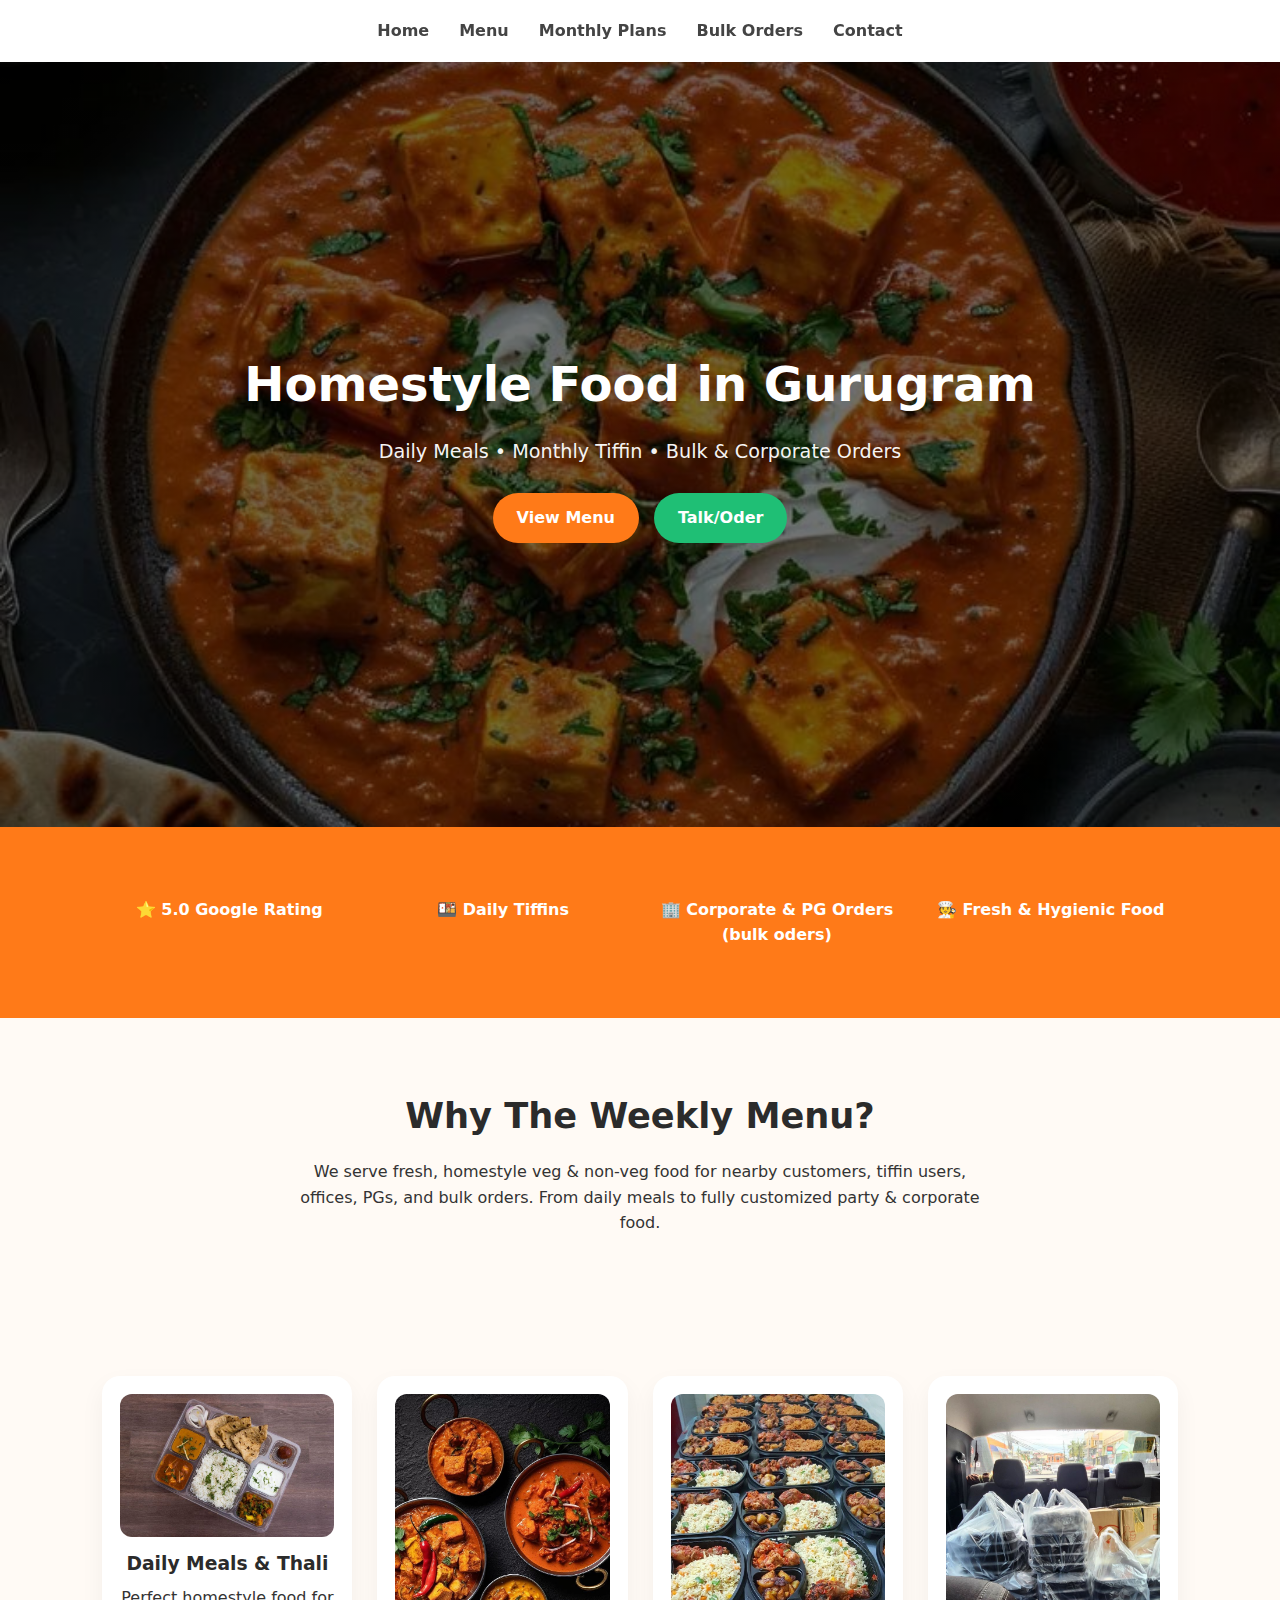
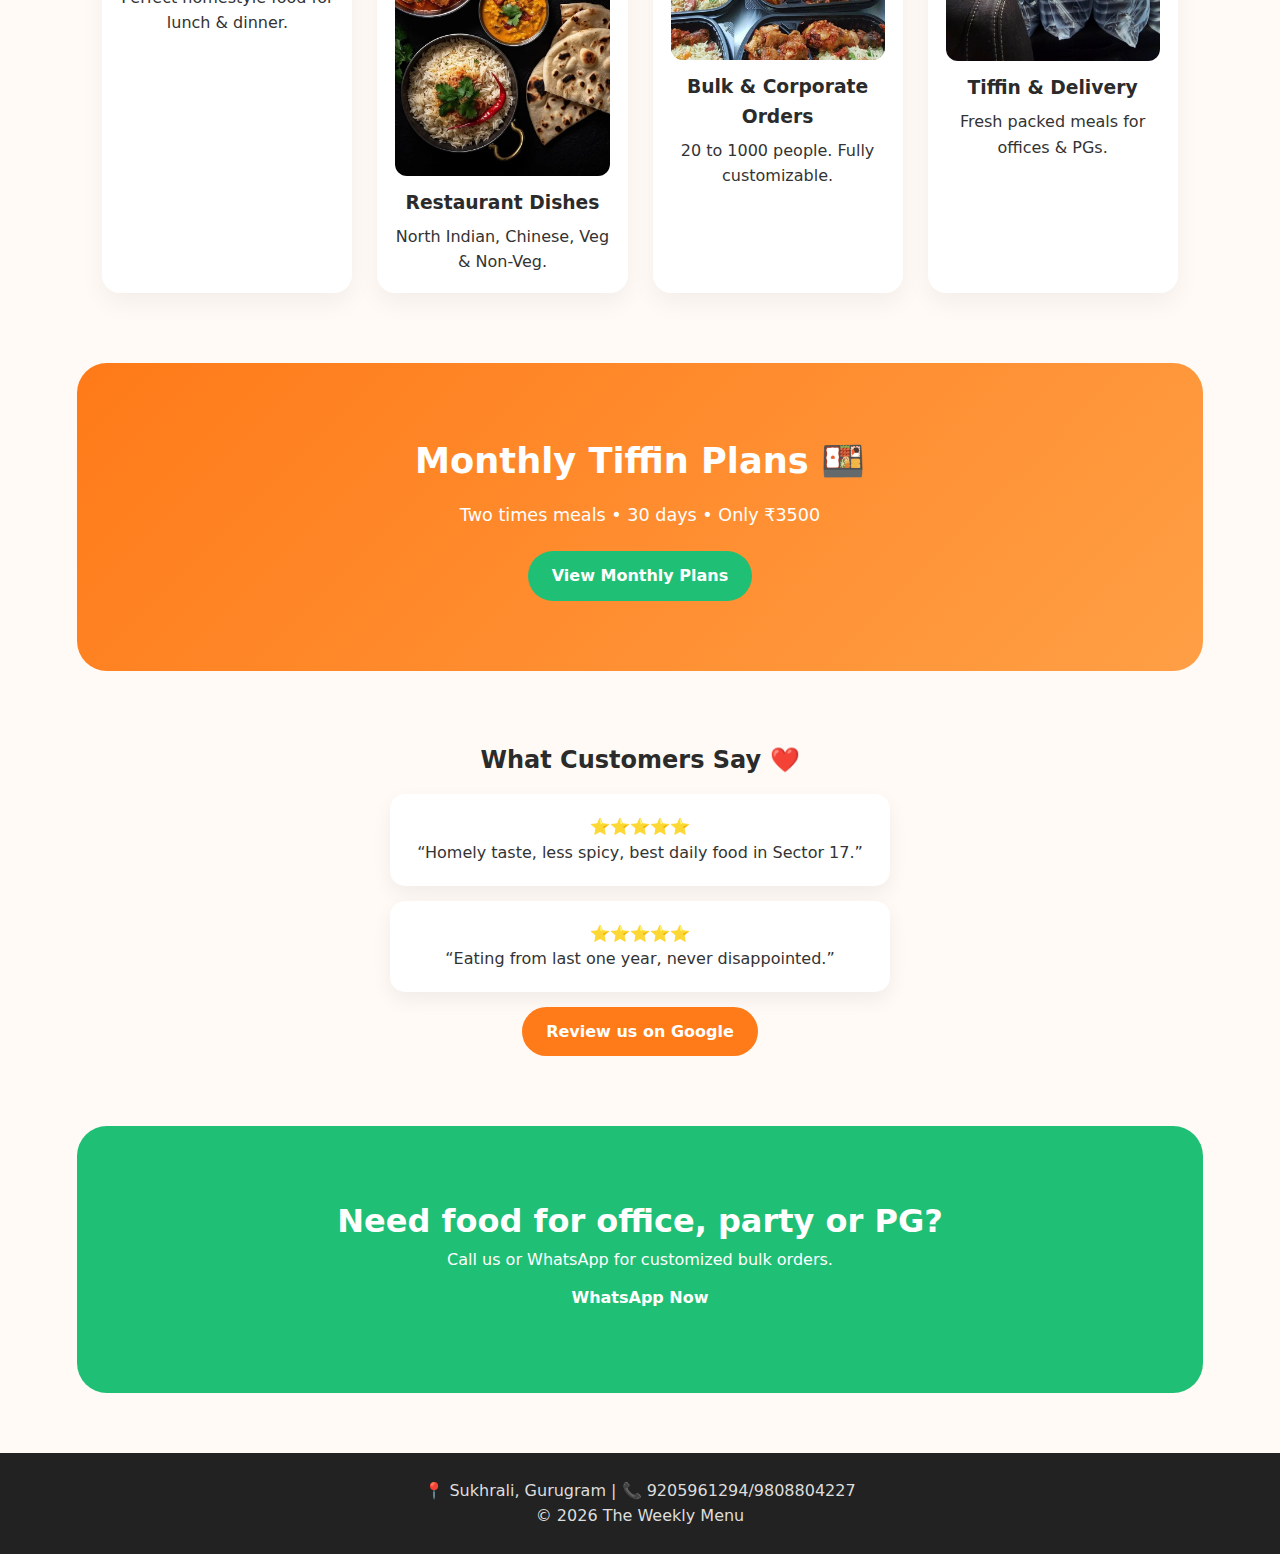
<file: The Weekly Menu/index.html>
<!DOCTYPE html>
<html lang="en">
<head>
  <meta charset="UTF-8">
  <title>The Weekly Menu | Homestyle Food</title>
  <link rel="stylesheet" href="home page.css">
</head>
<body>

  <!-- HEADER -->
  <header>
    <nav>
      <a href="index.html">Home</a>
      <a href="menu.html">Menu</a>
      <a href="plans.html">Monthly Plans</a>
      <a href="bulk.html">Bulk Orders</a>
      <a href="contact.html">Contact</a>
    </nav>
  </header>

  <!-- HERO SECTION -->
  <section class="hero">
    <div class="hero-content">
      <h1>Homestyle Food in Gurugram </h1>
      <p>Daily Meals • Monthly Tiffin • Bulk & Corporate Orders</p>
      <div class="hero-btns">
        <a href="menu.html" class="btn">View Menu</a>
        <a href="https://wa.me/919205961294" target="_blank" class="btn green">Talk/Oder</a>
      </div>
    </div>
  </section>

  <!-- TRUST BAR -->
  <section class="trust">
    <div>⭐ 5.0 Google Rating</div>
    <div>🍱 Daily Tiffins</div>
    <div>🏢 Corporate & PG Orders (bulk oders)</div>
    <div>🧑‍🍳 Fresh & Hygienic Food</div>
  </section>

  <!-- ABOUT -->
  <section class="about">
    <h2>Why The Weekly Menu?</h2>
    <p>
      We serve fresh, homestyle veg & non-veg food for nearby customers, 
      tiffin users, offices, PGs, and bulk orders. From daily meals to fully 
      customized party & corporate food.
    </p>
  </section>

  <!-- SERVICES -->
  <section class="services">
    <div class="service">
      <img src="image/thali1.jpeg" alt="Daily Thali">
      <h3>Daily Meals & Thali</h3>
      <p>Perfect homestyle food for lunch & dinner.</p>
    </div>

    <div class="service">
      <img src="image/hero imege.jpeg" alt="Restaurant Food">
      <h3>Restaurant Dishes</h3>
      <p>North Indian, Chinese, Veg & Non-Veg.</p>
    </div>

    <div class="service">
      <img src="image/bulk oder.jpeg" alt="Bulk Orders">
      <h3>Bulk & Corporate Orders</h3>
      <p>20 to 1000 people. Fully customizable.</p>
    </div>

    <div class="service">
      <img src="image/bulk packed food.jpeg" alt="Tiffin Service">
      <h3>Tiffin & Delivery</h3>
      <p>Fresh packed meals for offices & PGs.</p>
    </div>
  </section>

  <!-- MONTHLY PLAN -->
  <section class="plan">
    <h2>Monthly Tiffin Plans 🍱</h2>
    <p>Two times meals • 30 days • Only ₹3500</p>
    <a href="plans.html" class="btn green">View Monthly Plans</a>
  </section>

  <!-- REVIEWS -->
  <section class="reviews">
    <h2>What Customers Say ❤️</h2>

    <div class="review-box">
      ⭐⭐⭐⭐⭐ <br>
      “Homely taste, less spicy, best daily food in Sector 17.”
    </div>

    <div class="review-box">
      ⭐⭐⭐⭐⭐ <br>
      “Eating from last one year, never disappointed.”
    </div>

    <a target="_blank" class="btn" 
       href="https://www.google.com/maps/search/?api=1&query=The+Weekly+Menu">
      Review us on Google
    </a>
  </section>

  <!-- BULK CTA -->
  <section class="bulk-cta">
    <h2>Need food for office, party or PG?</h2>
    <p>Call us or WhatsApp for customized bulk orders.</p>
    <a href="https://wa.me/919205961294" target="_blank" class="btn green">
      WhatsApp Now
    </a>
  </section>

  <!-- FOOTER -->
  <footer>
    <p>📍 Sukhrali, Gurugram | 📞 9205961294/9808804227</p>
    <p>© 2026 The Weekly Menu</p>
  </footer>

</body>
</html>
</file>
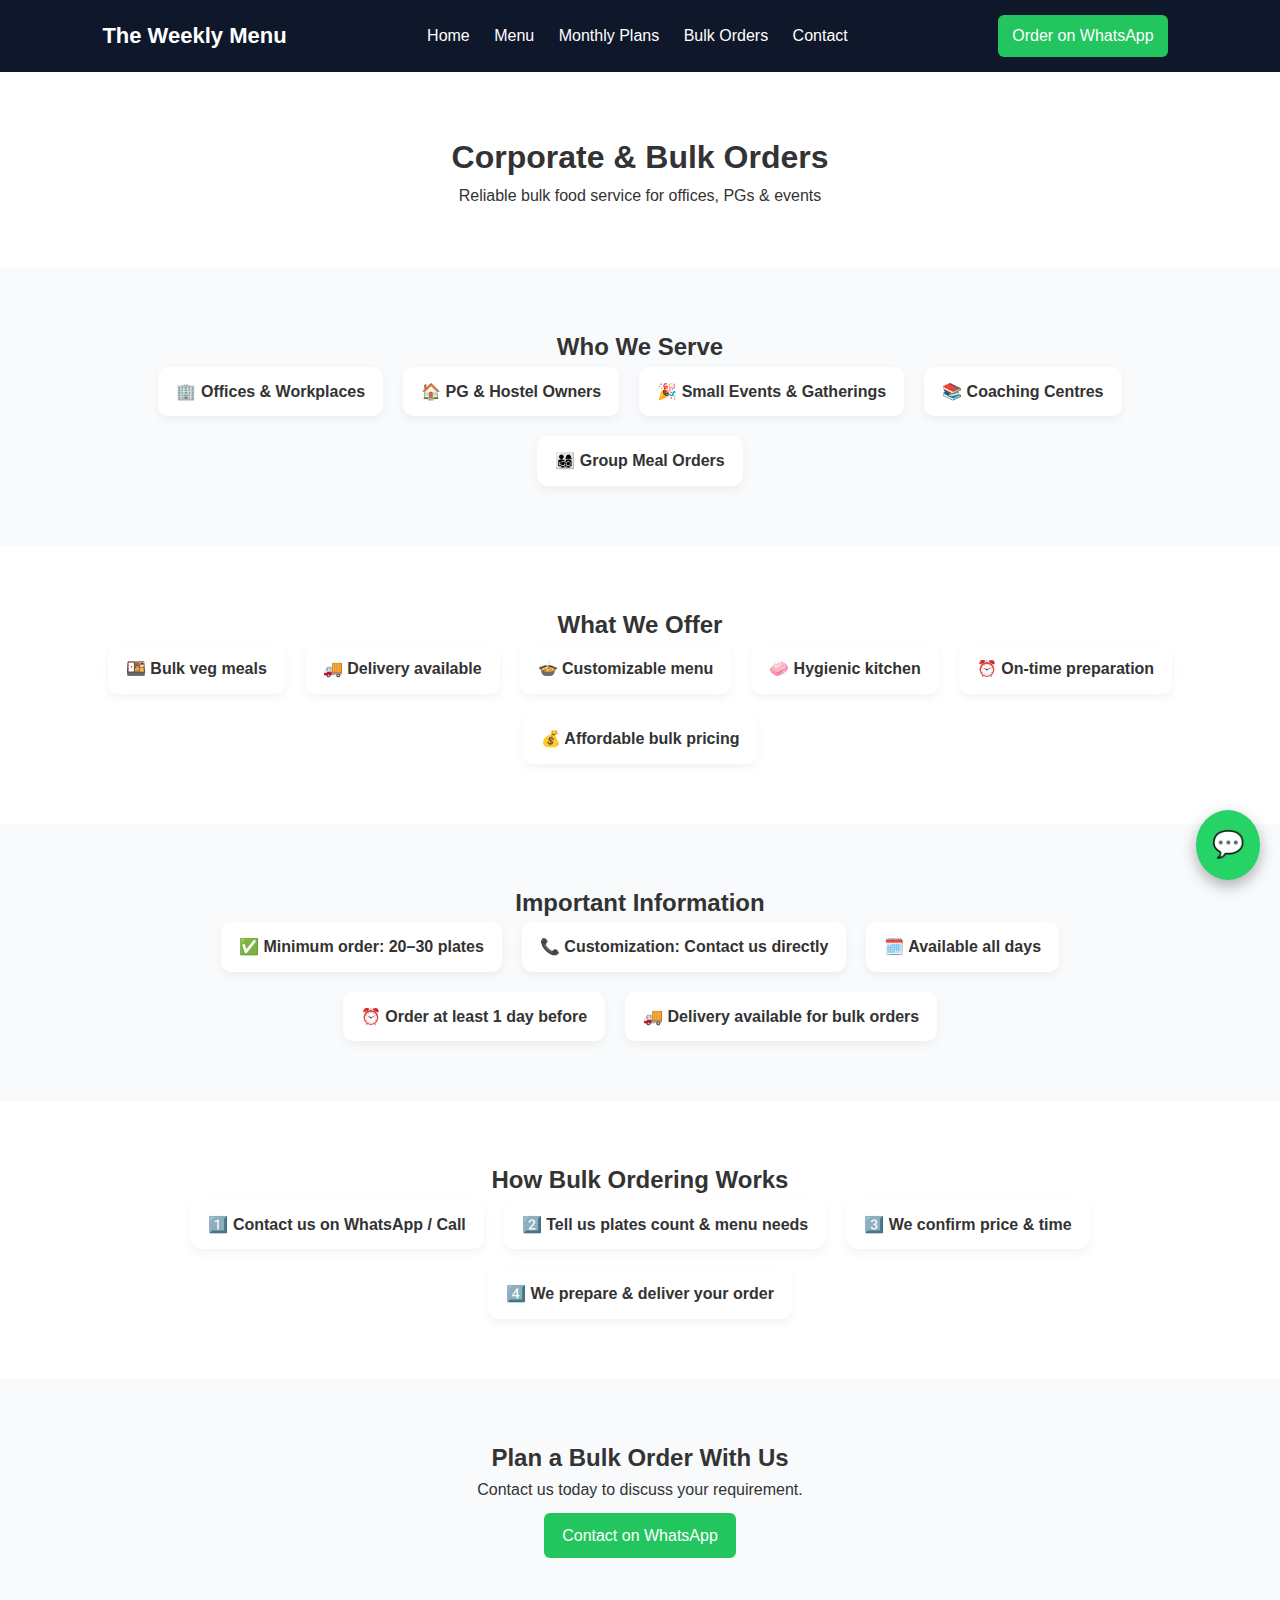
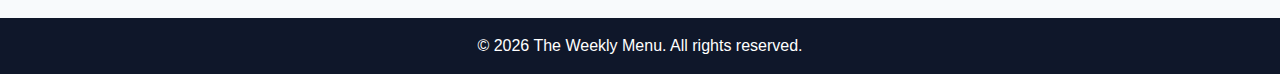
<file: The Weekly Menu/bulk.html>
<!DOCTYPE html>
<html lang="en">
<head>
  <meta charset="UTF-8" />
  <meta name="viewport" content="width=device-width, initial-scale=1.0"/>
  <title>Bulk Orders | The Weekly Menu</title>
  <link rel="stylesheet" href="index.css">
</head>
<body>

<header class="header">
  <div class="logo">The Weekly Menu</div>

  <nav>
    <nav>
  <a href="index.html">Home</a>
  <a href="menu.html">Menu</a>
  <a href="plans.html">Monthly Plans</a>
  <a href="bulk.html">Bulk Orders</a>
  <a href="contact.html">Contact</a>
</nav>

  </nav>

  <a class="cta" href="https://wa.me/91XXXXXXXXXX" target="_blank">Order on WhatsApp</a>
</header>

<!-- HERO -->
<section class="section">
  <h1>Corporate & Bulk Orders</h1>
  <p>Reliable bulk food service for offices, PGs & events</p>
</section>

<!-- WHO IT'S FOR -->
<section class="section gray">
  <h2>Who We Serve</h2>
  <div class="why">
    <div>🏢 Offices & Workplaces</div>
    <div>🏠 PG & Hostel Owners</div>
    <div>🎉 Small Events & Gatherings</div>
    <div>📚 Coaching Centres</div>
    <div>👨‍👩‍👧‍👦 Group Meal Orders</div>
  </div>
</section>

<!-- WHAT WE OFFER -->
<section class="section">
  <h2>What We Offer</h2>
  <div class="why">
    <div>🍱 Bulk veg meals</div>
    <div>🚚 Delivery available</div>
    <div>🍲 Customizable menu</div>
    <div>🧼 Hygienic kitchen</div>
    <div>⏰ On-time preparation</div>
    <div>💰 Affordable bulk pricing</div>
  </div>
</section>

<!-- IMPORTANT INFO -->
<section class="section gray">
  <h2>Important Information</h2>
  <div class="why">
    <div>✅ Minimum order: 20–30 plates</div>
    <div>📞 Customization: Contact us directly</div>
    <div>🗓️ Available all days</div>
    <div>⏰ Order at least 1 day before</div>
    <div>🚚 Delivery available for bulk orders</div>
  </div>
</section>

<!-- HOW IT WORKS -->
<section class="section">
  <h2>How Bulk Ordering Works</h2>
  <div class="why">
    <div>1️⃣ Contact us on WhatsApp / Call</div>
    <div>2️⃣ Tell us plates count & menu needs</div>
    <div>3️⃣ We confirm price & time</div>
    <div>4️⃣ We prepare & deliver your order</div>
  </div>
</section>

<!-- CTA -->
<section class="section gray">
  <h2>Plan a Bulk Order With Us</h2>
  <p>Contact us today to discuss your requirement.</p>
  <a class="btn secondary" href="https://wa.me/91XXXXXXXXXX" target="_blank">
    Contact on WhatsApp
  </a>
</section>

<footer>
  <p>© 2026 The Weekly Menu. All rights reserved.</p>
</footer>
<!-- Floating WhatsApp Button -->
<a href="https://wa.me/91XXXXXXXXXX" class="whatsapp-float" target="_blank">
  💬
</a>

<script src="index.js"></script>
</body>
</html>
</file>
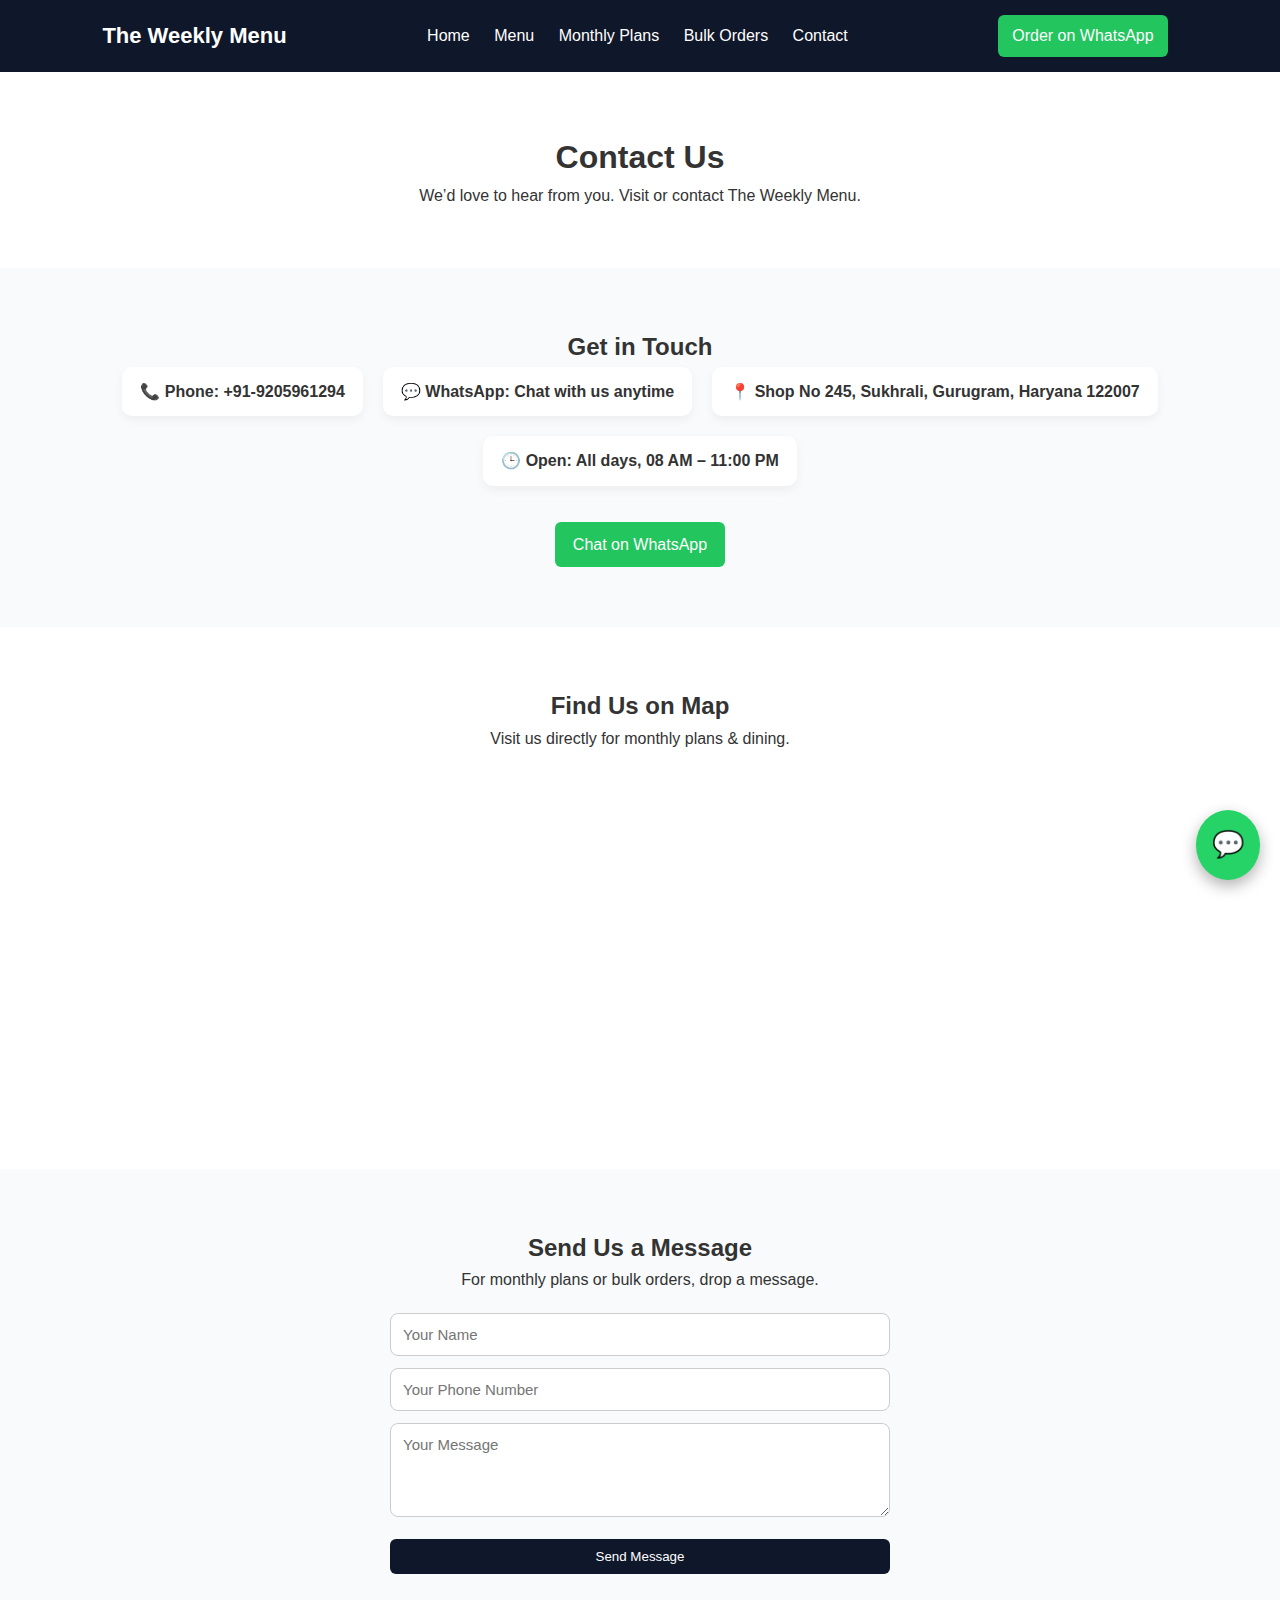
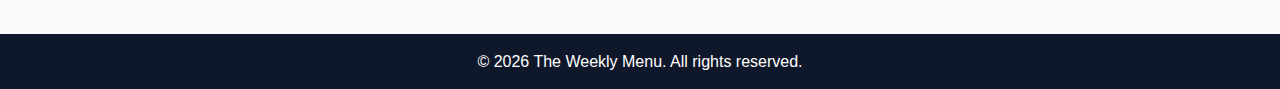
<file: The Weekly Menu/contact.html>
<!DOCTYPE html>
<html lang="en">
<head>
  <meta charset="UTF-8" />
  <meta name="viewport" content="width=device-width, initial-scale=1.0"/>
  <title>Contact Us | The Weekly Menu</title>
  <link rel="stylesheet" href="index.css">
</head>
<body>

<header class="header">
  <div class="logo">The Weekly Menu</div>

  <nav>
    <nav>
  <a href="index.html">Home</a>
  <a href="menu.html">Menu</a>
  <a href="plans.html">Monthly Plans</a>
  <a href="bulk.html">Bulk Orders</a>
  <a href="contact.html">Contact</a>
</nav>

  </nav>

  <a class="cta" href="https://wa.me/919205961294" target="_blank">Order on WhatsApp</a>
</header>


<section class="section">
  <h1>Contact Us</h1>
  <p>We’d love to hear from you. Visit or contact The Weekly Menu.</p>
</section>


<section class="section gray">
  <h2>Get in Touch</h2>
  <div class="why">
    <div>📞 Phone: +91-9205961294</div>
    <div>💬 WhatsApp: Chat with us anytime</div>
    <div>📍  Shop No 245, Sukhrali, Gurugram, Haryana 122007</div>
    <div>🕒 Open: All days, 08 AM – 11:00 PM</div>
  </div>

  <br>

  <a class="btn secondary" href="https://wa.me/919205961294" target="_blank">
    Chat on WhatsApp
  </a>
</section>


<section class="section">
  <h2>Find Us on Map</h2>
  <p>Visit us directly for monthly plans & dining.</p>

 
 <div class="map-box">
    <iframe 
      src="https://www.google.com/maps/embed?pb=!1m18!1m12!1m3!1d3507.151732095607!2d77.063347!3d28.4749768!2m3!1f0!2f0!3f0!3m2!1i1024!2i768!4f13.1!3m3!1m2!1s0x390d1903c13947ef%3A0x56a1c3869c01fd0a!2sThe%20Weekly%20Menu%20.%20(corporate%20Teffin%20Service)!5e0!3m2!1sen!2sin!4v1768976905481!5m2!1sen!2sin"
      width="100%"
      height="350"
      style="border:0; border-radius:12px;"
      allowfullscreen=""
      loading="lazy"
      referrerpolicy="no-referrer-when-downgrade">
    </iframe>
  </div>


</section>


<section class="section gray">
  <h2>Send Us a Message</h2>
  <p>For monthly plans or bulk orders, drop a message.</p>

  <form class="contact-form">
    <input type="text" placeholder="Your Name" required>
    <input type="tel" placeholder="Your Phone Number" required>
    <textarea rows="4" placeholder="Your Message"></textarea>
    <button class="btn" type="submit">Send Message</button>
  </form>
</section>

<footer>
  <p>© 2026 The Weekly Menu. All rights reserved.</p>
</footer>

<a href="https://wa.me/919205961294" class="whatsapp-float" target="_blank">
  💬
</a>

<script src="index.js"></script>
</body>
</html>
</file>
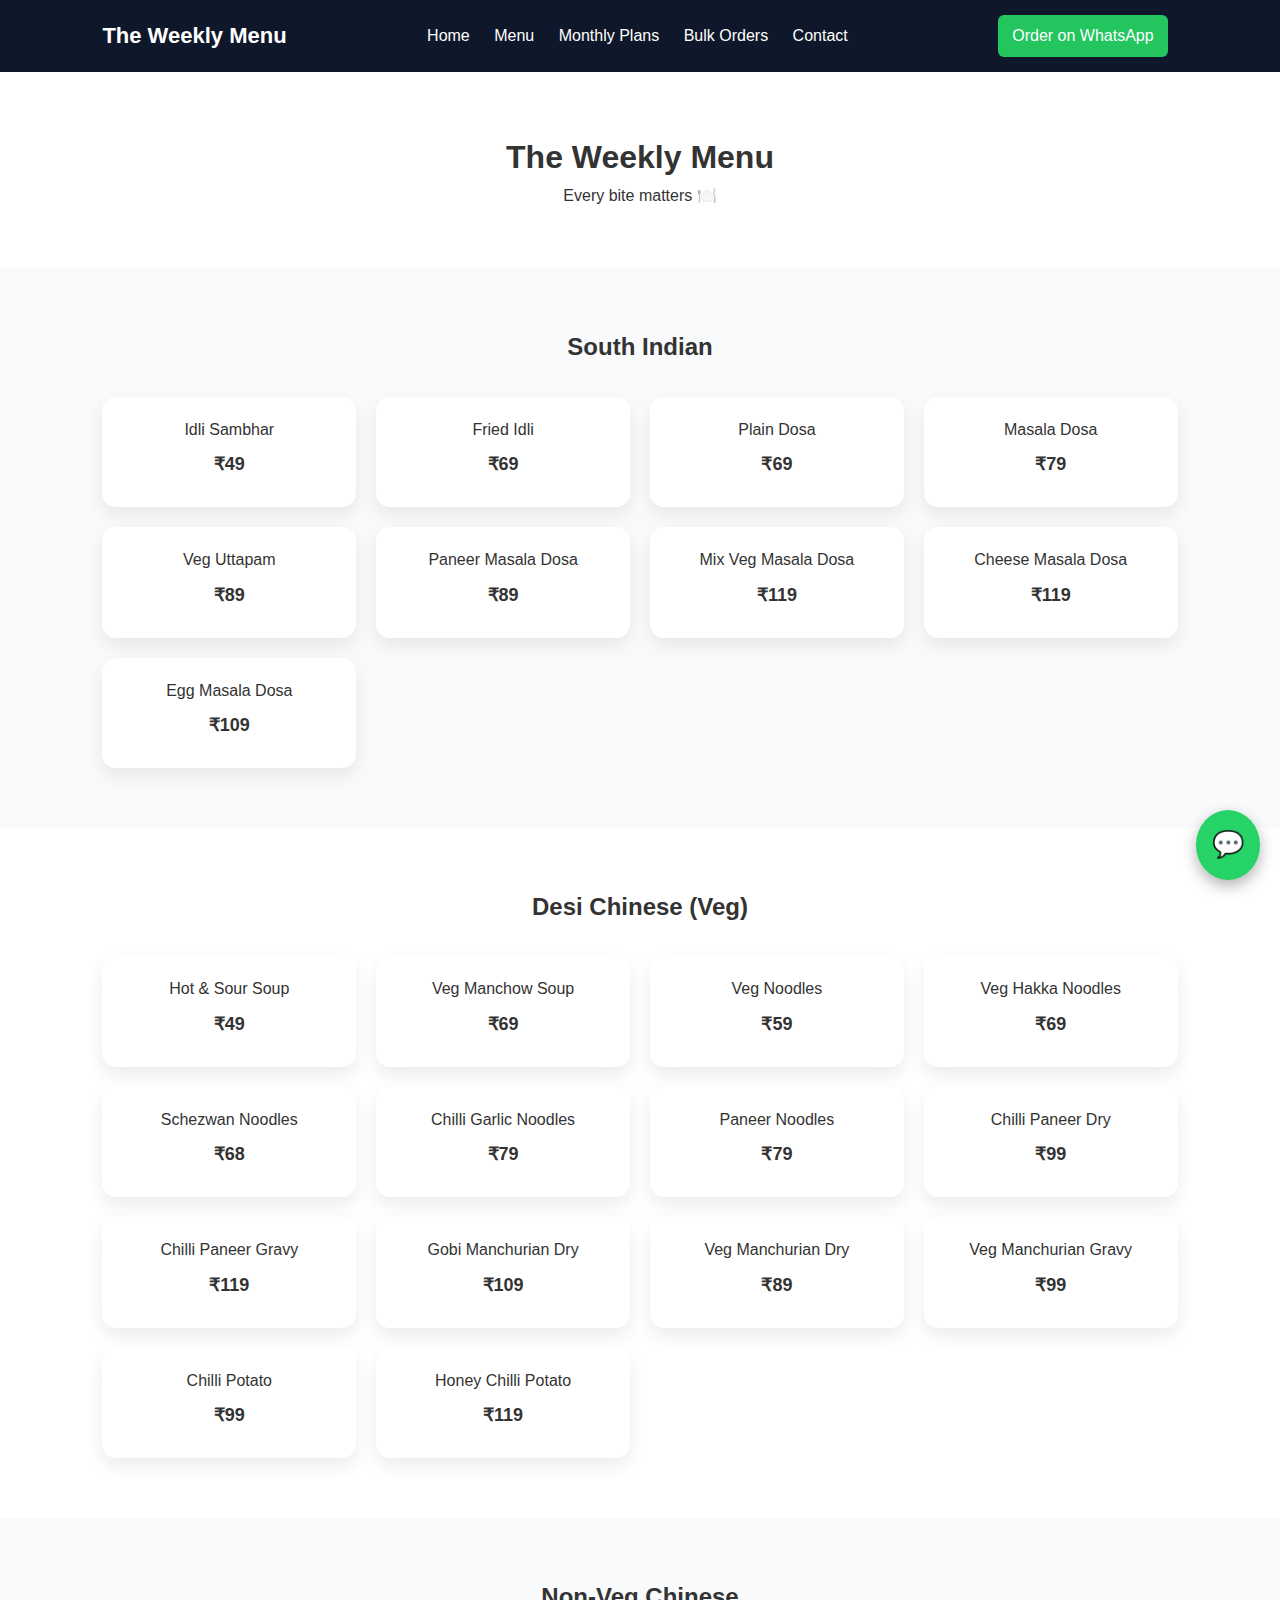
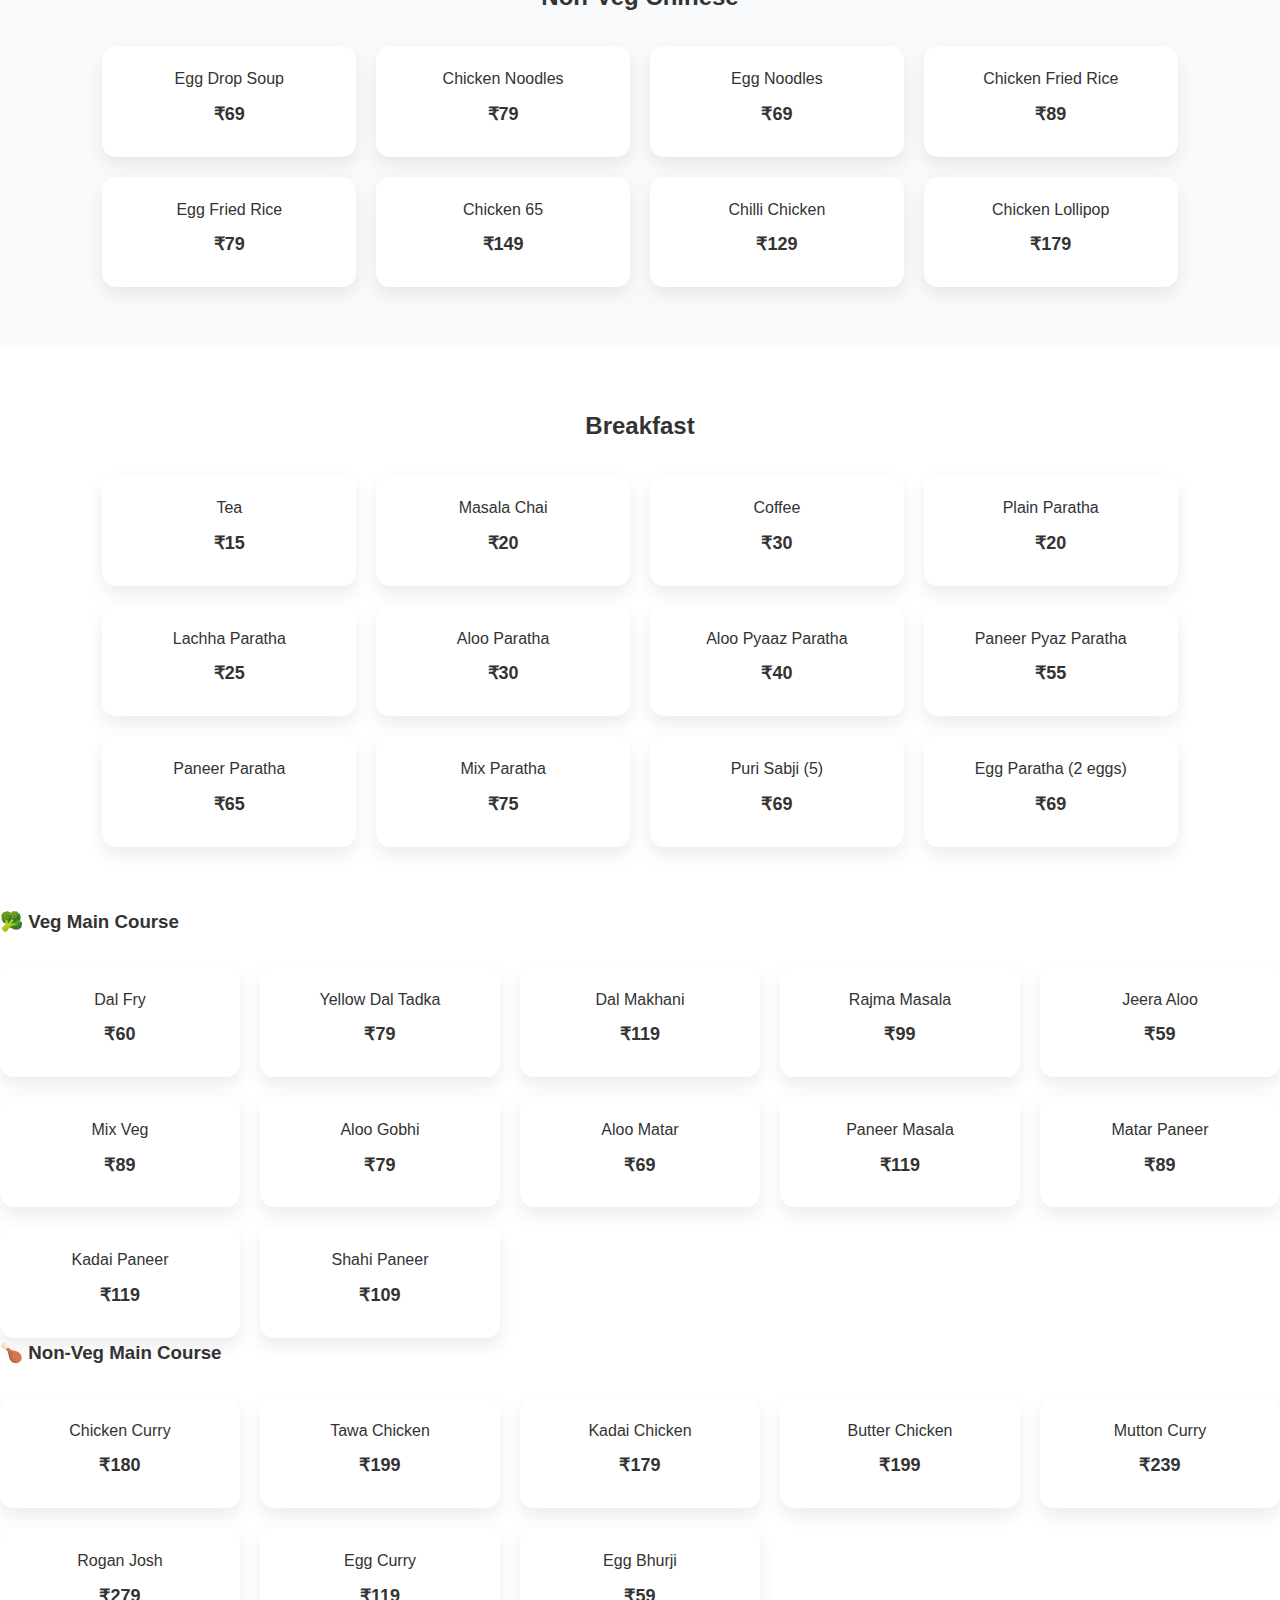
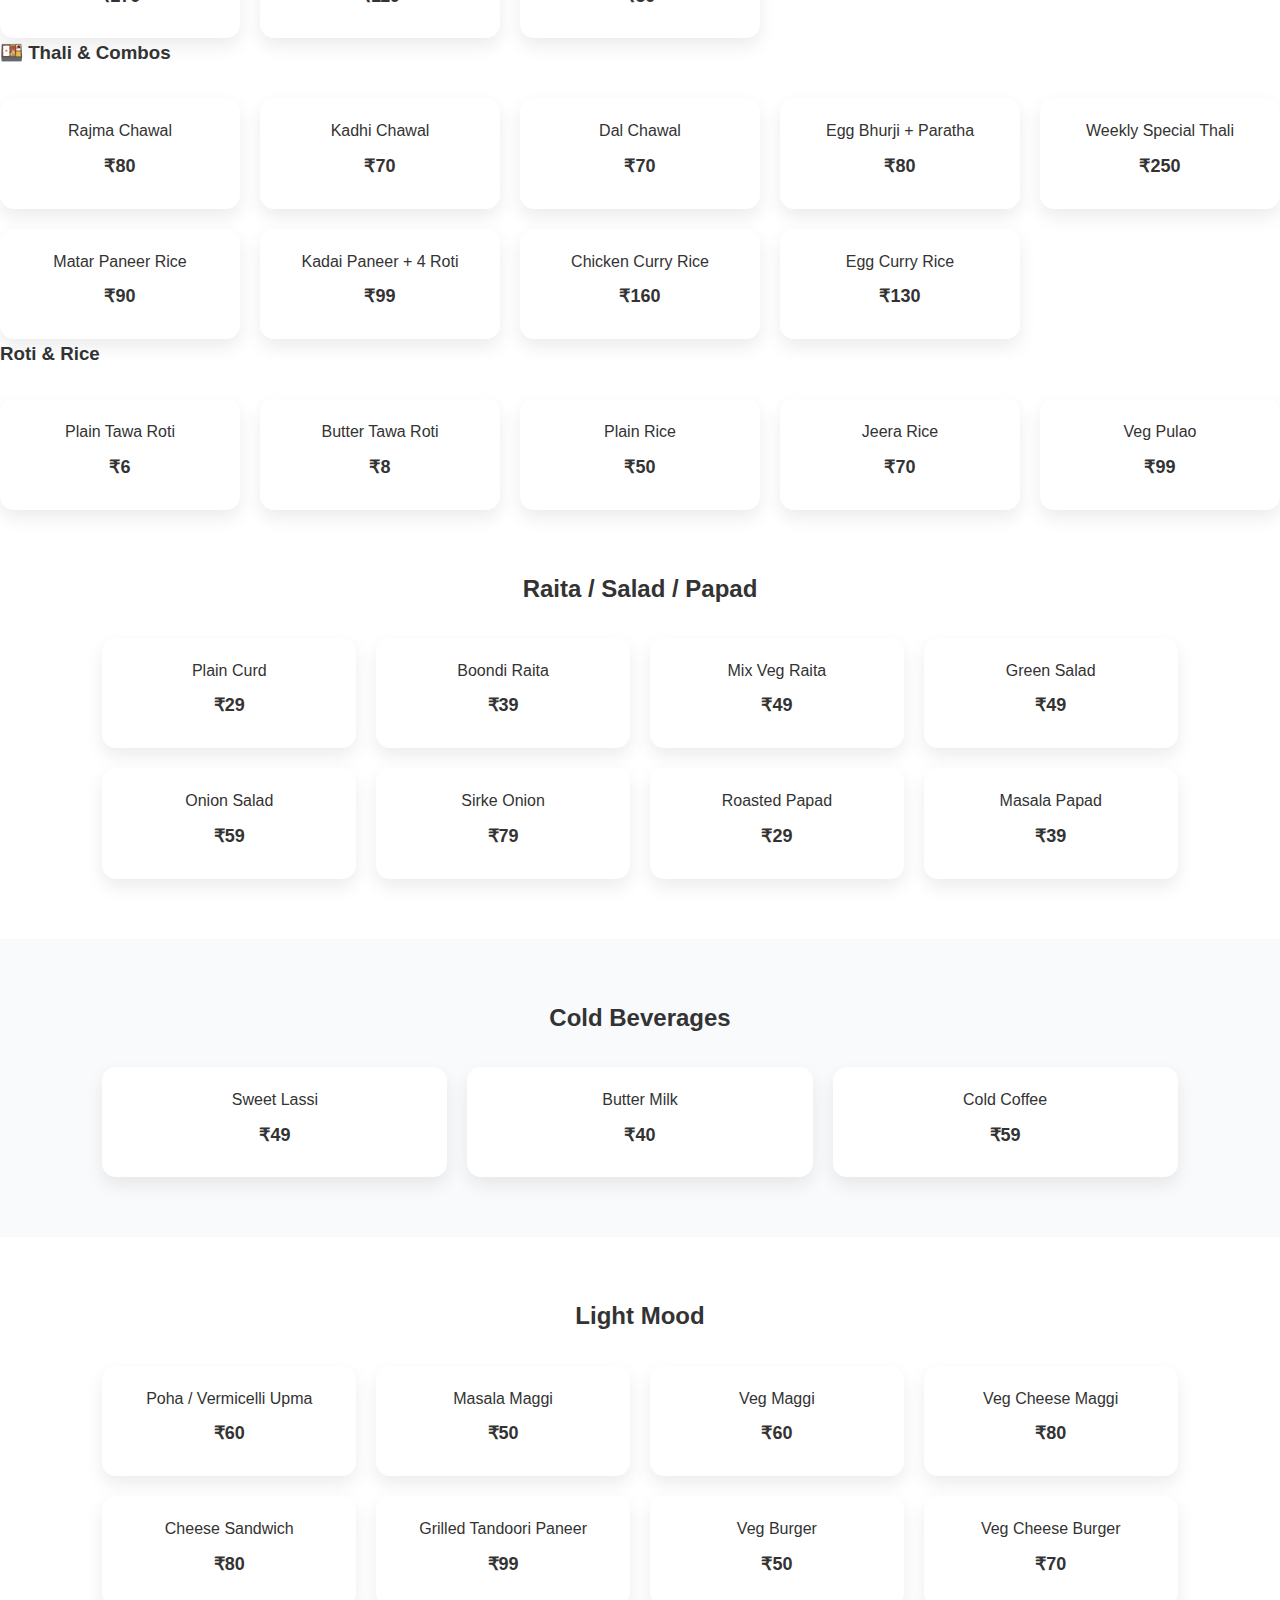
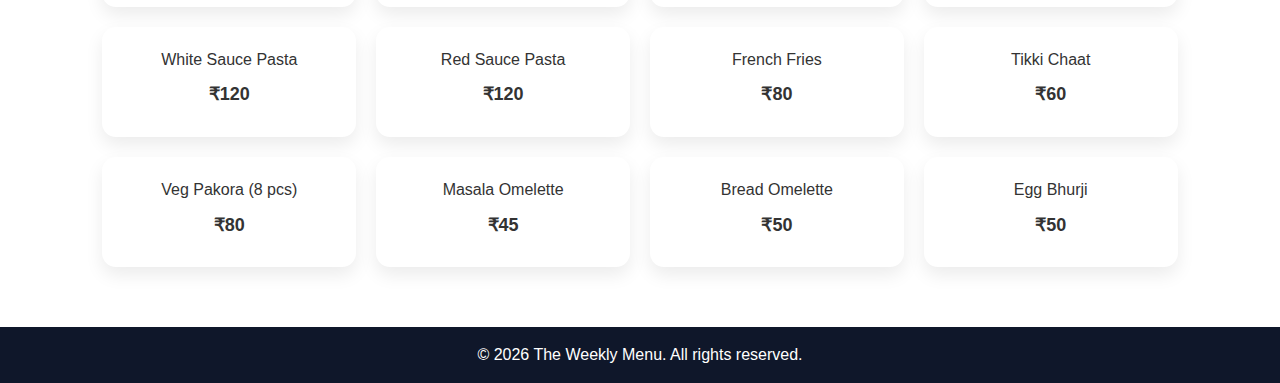
<file: The Weekly Menu/menu.html>
<!DOCTYPE html>
<html lang="en">
<head>
  <meta charset="UTF-8" />
  <meta name="viewport" content="width=device-width, initial-scale=1.0"/>
  <title>Menu | The Weekly Menu</title>
  <link rel="stylesheet" href="index.css">
</head>
<body>

<header class="header">
  <div class="logo">The Weekly Menu</div>
  <nav>
   <nav>
  <a href="index.html">Home</a>
  <a href="menu.html">Menu</a>
  <a href="plans.html">Monthly Plans</a>
  <a href="bulk.html">Bulk Orders</a>
  <a href="contact.html">Contact</a>
</nav>

  </nav>
  <a class="cta" href="https://wa.me/919205961294" target="_blank">Order on WhatsApp</a>
</header>
<section class="section">
  <h1>The Weekly Menu</h1>
  <p>Every bite matters 🍽️</p>
</section>
<section class="section gray">
  <h2>South Indian</h2>
  <div class="menu-grid">
    <div class="menu-card">Idli Sambhar <span>₹49</span></div>
    <div class="menu-card">Fried Idli <span>₹69</span></div>
    <div class="menu-card">Plain Dosa <span>₹69</span></div>
    <div class="menu-card">Masala Dosa <span>₹79</span></div>
    <div class="menu-card">Veg Uttapam <span>₹89</span></div>
    <div class="menu-card">Paneer Masala Dosa <span>₹89</span></div>
    <div class="menu-card">Mix Veg Masala Dosa <span>₹119</span></div>
    <div class="menu-card">Cheese Masala Dosa <span>₹119</span></div>
    <div class="menu-card">Egg Masala Dosa <span>₹109</span></div>
  </div>
</section>
<section class="section">
  <h2>Desi Chinese (Veg)</h2>
  <div class="menu-grid">
    <div class="menu-card">Hot & Sour Soup <span>₹49</span></div>
    <div class="menu-card">Veg Manchow Soup <span>₹69</span></div>
    <div class="menu-card">Veg Noodles <span>₹59</span></div>
    <div class="menu-card">Veg Hakka Noodles <span>₹69</span></div>
    <div class="menu-card">Schezwan Noodles <span>₹68</span></div>
    <div class="menu-card">Chilli Garlic Noodles <span>₹79</span></div>
    <div class="menu-card">Paneer Noodles <span>₹79</span></div>
    <div class="menu-card">Chilli Paneer Dry <span>₹99</span></div>
    <div class="menu-card">Chilli Paneer Gravy <span>₹119</span></div>
    <div class="menu-card">Gobi Manchurian Dry <span>₹109</span></div>
    <div class="menu-card">Veg Manchurian Dry <span>₹89</span></div>
    <div class="menu-card">Veg Manchurian Gravy <span>₹99</span></div>
    <div class="menu-card">Chilli Potato <span>₹99</span></div>
    <div class="menu-card">Honey Chilli Potato <span>₹119</span></div>
  </div>
</section>
<section class="section gray">
  <h2>Non-Veg Chinese</h2>
  <div class="menu-grid">
    <div class="menu-card">Egg Drop Soup <span>₹69</span></div>
    <div class="menu-card">Chicken Noodles <span>₹79</span></div>
    <div class="menu-card">Egg Noodles <span>₹69</span></div>
    <div class="menu-card">Chicken Fried Rice <span>₹89</span></div>
    <div class="menu-card">Egg Fried Rice <span>₹79</span></div>
    <div class="menu-card">Chicken 65 <span>₹149</span></div>
    <div class="menu-card">Chilli Chicken <span>₹129</span></div>
    <div class="menu-card">Chicken Lollipop <span>₹179</span></div>
  </div>
</section>
<section class="section">
  <h2>Breakfast</h2>
  <div class="menu-grid">
    <div class="menu-card">Tea <span>₹15</span></div>
    <div class="menu-card">Masala Chai <span>₹20</span></div>
    <div class="menu-card">Coffee <span>₹30</span></div>
    <div class="menu-card">Plain Paratha <span>₹20</span></div>
    <div class="menu-card">Lachha Paratha <span>₹25</span></div>
    <div class="menu-card">Aloo Paratha <span>₹30</span></div>
    <div class="menu-card">Aloo Pyaaz Paratha <span>₹40</span></div>
    <div class="menu-card">Paneer Pyaz Paratha <span>₹55</span></div>
    <div class="menu-card">Paneer Paratha <span>₹65</span></div>
    <div class="menu-card">Mix Paratha <span>₹75</span></div>
    <div class="menu-card">Puri Sabji (5) <span>₹69</span></div>
    <div class="menu-card">Egg Paratha (2 eggs) <span>₹69</span></div>
  </div>
</section>
<h3 class="menu-section-title">🥦 Veg Main Course</h3>
<div class="menu-grid">

  <div class="menu-card">Dal Fry <span>₹60</span></div>
  <div class="menu-card">Yellow Dal Tadka <span>₹79</span></div>
  <div class="menu-card">Dal Makhani <span>₹119</span></div>
  <div class="menu-card">Rajma Masala <span>₹99</span></div>
  <div class="menu-card">Jeera Aloo <span>₹59</span></div>
  <div class="menu-card">Mix Veg <span>₹89</span></div>
  <div class="menu-card">Aloo Gobhi <span>₹79</span></div>
  <div class="menu-card">Aloo Matar <span>₹69</span></div>
  <div class="menu-card">Paneer Masala <span>₹119</span></div>
  <div class="menu-card">Matar Paneer <span>₹89</span></div>
  <div class="menu-card">Kadai Paneer <span>₹119</span></div>
  <div class="menu-card">Shahi Paneer <span>₹109</span></div>

</div>
<h3 class="menu-section-title">🍗 Non-Veg Main Course</h3>
<div class="menu-grid">

  <div class="menu-card">Chicken Curry <span>₹180</span></div>
  <div class="menu-card">Tawa Chicken <span>₹199</span></div>
  <div class="menu-card">Kadai Chicken <span>₹179</span></div>
  <div class="menu-card">Butter Chicken <span>₹199</span></div>
  <div class="menu-card">Mutton Curry <span>₹239</span></div>
  <div class="menu-card">Rogan Josh <span>₹279</span></div>
  <div class="menu-card">Egg Curry <span>₹119</span></div>
  <div class="menu-card">Egg Bhurji <span>₹59</span></div>

</div>
<h3 class="menu-section-title">🍱 Thali & Combos</h3>
<div class="menu-grid">

  <div class="menu-card">Rajma Chawal <span>₹80</span></div>
  <div class="menu-card">Kadhi Chawal <span>₹70</span></div>
  <div class="menu-card">Dal Chawal <span>₹70</span></div>
  <div class="menu-card">Egg Bhurji + Paratha <span>₹80</span></div>
  <div class="menu-card">Weekly Special Thali <span>₹250</span></div>
  <div class="menu-card">Matar Paneer Rice <span>₹90</span></div>
  <div class="menu-card">Kadai Paneer + 4 Roti <span>₹99</span></div>
  <div class="menu-card">Chicken Curry Rice <span>₹160</span></div>
  <div class="menu-card">Egg Curry Rice <span>₹130</span></div>

</div>

<h3 class="menu-section-title">Roti & Rice</h3>
  <div class="menu-grid">
    <div class="menu-card">Plain Tawa Roti <span>₹6</span></div>
    <div class="menu-card">Butter Tawa Roti <span>₹8</span></div>
    <div class="menu-card">Plain Rice <span>₹50</span></div>
    <div class="menu-card">Jeera Rice <span>₹70</span></div>
    <div class="menu-card">Veg Pulao <span>₹99</span></div>
  </div>
</section>
<section class="section">
  <h2>Raita / Salad / Papad</h2>
  <div class="menu-grid">
    <div class="menu-card">Plain Curd <span>₹29</span></div>
    <div class="menu-card">Boondi Raita <span>₹39</span></div>
    <div class="menu-card">Mix Veg Raita <span>₹49</span></div>
    <div class="menu-card">Green Salad <span>₹49</span></div>
    <div class="menu-card">Onion Salad <span>₹59</span></div>
    <div class="menu-card">Sirke Onion <span>₹79</span></div>
    <div class="menu-card">Roasted Papad <span>₹29</span></div>
    <div class="menu-card">Masala Papad <span>₹39</span></div>
  </div>
</section>
<section class="section gray">
  <h2>Cold Beverages</h2>
  <div class="menu-grid">
    <div class="menu-card">Sweet Lassi <span>₹49</span></div>
    <div class="menu-card">Butter Milk <span>₹40</span></div>
    <div class="menu-card">Cold Coffee <span>₹59</span></div>
  </div>
</section>
<section class="section">
  <h2>Light Mood</h2>
  <div class="menu-grid">
    <div class="menu-card">Poha / Vermicelli Upma <span>₹60</span></div>
    <div class="menu-card">Masala Maggi <span>₹50</span></div>
    <div class="menu-card">Veg Maggi <span>₹60</span></div>
    <div class="menu-card">Veg Cheese Maggi <span>₹80</span></div>
    <div class="menu-card">Cheese Sandwich <span>₹80</span></div>
    <div class="menu-card">Grilled Tandoori Paneer <span>₹99</span></div>
    <div class="menu-card">Veg Burger <span>₹50</span></div>
    <div class="menu-card">Veg Cheese Burger <span>₹70</span></div>
    <div class="menu-card">White Sauce Pasta <span>₹120</span></div>
    <div class="menu-card">Red Sauce Pasta <span>₹120</span></div>
    <div class="menu-card">French Fries <span>₹80</span></div>
    <div class="menu-card">Tikki Chaat <span>₹60</span></div>
    <div class="menu-card">Veg Pakora (8 pcs) <span>₹80</span></div>
    <div class="menu-card">Masala Omelette <span>₹45</span></div>
    <div class="menu-card">Bread Omelette <span>₹50</span></div>
    <div class="menu-card">Egg Bhurji <span>₹50</span></div>
  </div>
</section>

<footer>
  <p>© 2026 The Weekly Menu. All rights reserved.</p>
</footer>

<a href="https://wa.me/919205961294" class="whatsapp-float" target="_blank">
  💬
</a>

<script src="index.js"></script>
</body>
</html>
</file>
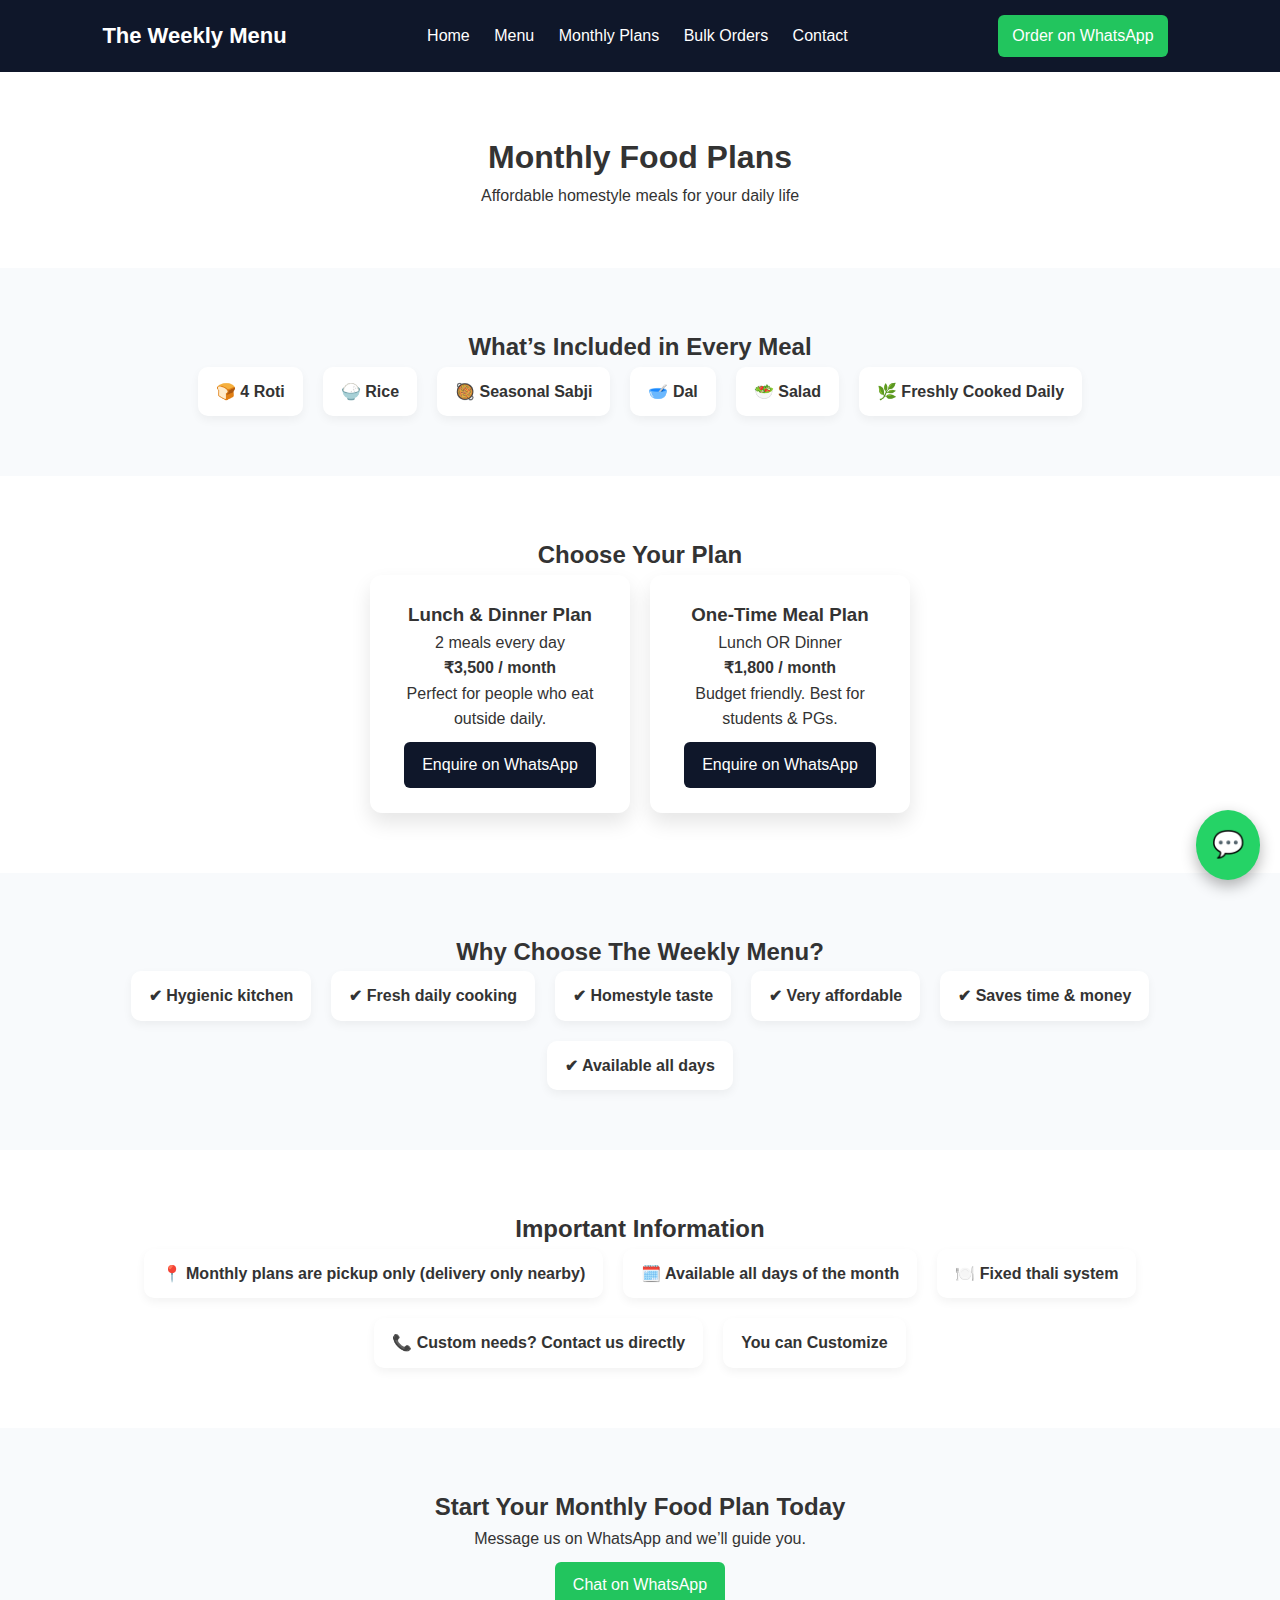
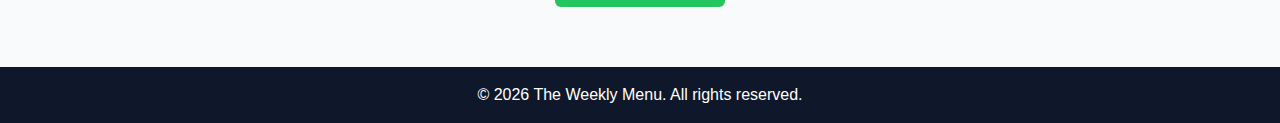
<file: The Weekly Menu/plans.html>
<!DOCTYPE html>
<html lang="en">
<head>
  <meta charset="UTF-8" />
  <meta name="viewport" content="width=device-width, initial-scale=1.0"/>
  <title>Monthly Plans | The Weekly Menu</title>
  <link rel="stylesheet" href="index.css">
</head>
<body>

<header class="header">
  <div class="logo">The Weekly Menu</div>

  <nav>
    <nav>
  <a href="index.html">Home</a>
  <a href="menu.html">Menu</a>
  <a href="plans.html">Monthly Plans</a>
  <a href="bulk.html">Bulk Orders</a>
  <a href="contact.html">Contact</a>
</nav>

  </nav>

  <a class="cta" href="https://wa.me/919205961294" target="_blank">Order on WhatsApp</a>
</header>


<section class="section">
  <h1>Monthly Food Plans</h1>
  <p>Affordable homestyle meals for your daily life</p>
</section>


<section class="section gray">
  <h2>What’s Included in Every Meal</h2>
  <div class="why">
    <div>🍞 4 Roti</div>
    <div>🍚 Rice</div>
    <div>🥘 Seasonal Sabji</div>
    <div>🥣 Dal</div>
    <div>🥗 Salad</div>
    <div>🌿 Freshly Cooked Daily</div>
    
  </div>
</section>


<section class="section">
  <h2>Choose Your Plan</h2>
  <div class="plans">

    <div class="plan">
      <h3>Lunch & Dinner Plan</h3>
      <p>2 meals every day</p>
      <h4>₹3,500 / month</h4>
      <p>Perfect for people who eat outside daily.</p>
      <a class="btn" href="https://wa.me/919205961294" target="_blank">Enquire on WhatsApp</a>
    </div>

    <div class="plan">
      <h3>One-Time Meal Plan</h3>
      <p>Lunch OR Dinner</p>
      <h4>₹1,800 / month</h4>
      <p>Budget friendly. Best for students & PGs.</p>
      <a class="btn" href="https://wa.me/919205961294" target="_blank">Enquire on WhatsApp</a>
    </div>

  </div>
</section>


<section class="section gray">
  <h2>Why Choose The Weekly Menu?</h2>
  <div class="why">
    <div>✔ Hygienic kitchen</div>
    <div>✔ Fresh daily cooking</div>
    <div>✔ Homestyle taste</div>
    <div>✔ Very affordable</div>
    <div>✔ Saves time & money</div>
    <div>✔ Available all days</div>
  </div>
</section>


<section class="section">
  <h2>Important Information</h2>
  <div class="why">
    <div>📍 Monthly plans are pickup only (delivery only nearby)</div>
    <div>🗓️ Available all days of the month</div>
    <div>🍽️ Fixed thali system</div>
    <div>📞 Custom needs? Contact us directly</div>
    <div>You can Customize </div>
  </div>
</section>


<section class="section gray">
  <h2>Start Your Monthly Food Plan Today</h2>
  <p>Message us on WhatsApp and we’ll guide you.</p>
  <a class="btn secondary" href="https://wa.me/919205961294" target="_blank">
    Chat on WhatsApp
  </a>
</section>

<footer>
  <p>© 2026 The Weekly Menu. All rights reserved.</p>
</footer>

<a href="https://wa.me/919205961294" class="whatsapp-float" target="_blank">
  💬
</a>

<script src="index.js"></script>
</body>
</html>
</file>
<file: The Weekly Menu/home page.css>
/* =========================
   GLOBAL STYLES
========================= */

* {
  margin: 0;
  padding: 0;
  box-sizing: border-box;
  font-family: "Poppins", system-ui, sans-serif;
}

body {
  background: #fffaf5;
  color: #333;
  line-height: 1.6;
}

a {
  text-decoration: none;
  color: inherit;
}

img {
  width: 100%;
  display: block;
  border-radius: 12px;
}

section {
  padding: 70px 8%;
}

h1, h2, h3 {
  color: #2b2b2b;
}

/* =========================
   NAVBAR
========================= */

header {
  background: white;
  position: sticky;
  top: 0;
  z-index: 1000;
  box-shadow: 0 4px 20px rgba(0,0,0,0.05);
}

nav {
  display: flex;
  justify-content: center;
  gap: 30px;
  padding: 18px 8%;
}

nav a {
  font-weight: 600;
  color: #444;
  transition: 0.3s;
}

nav a:hover {
  color: #ff7a18;
}

/* =========================
   BUTTONS
========================= */

.btn {
  display: inline-block;
  background: #ff7a18;
  color: white;
  padding: 12px 24px;
  border-radius: 30px;
  font-weight: 600;
  transition: 0.3s;
}

.btn:hover {
  transform: translateY(-2px);
  box-shadow: 0 10px 20px rgba(255,122,24,0.3);
}

.btn.green {
  background: #1fbf75;
}

.btn.green:hover {
  box-shadow: 0 10px 20px rgba(31,191,117,0.3);
}

/* =========================
   HERO SECTION
========================= */

.hero {
  background: linear-gradient(rgba(0,0,0,0.55), rgba(0,0,0,0.55)),
              url("image/panner.jpeg") center/cover no-repeat;
  min-height: 85vh;
  display: flex;
  align-items: center;
  justify-content: center;
  text-align: center;
  color: white;
}

.hero-content h1 {
  font-size: 3rem;
  margin-bottom: 15px;
  color: white;
}

.hero-content p {
  font-size: 1.2rem;
  margin-bottom: 25px;
  opacity: 0.95;
}

.hero-btns {
  display: flex;
  justify-content: center;
  gap: 15px;
  flex-wrap: wrap;
}

/* =========================
   TRUST BAR
========================= */

.trust {
  background: #ff7a18;
  color: white;
  display: grid;
  grid-template-columns: repeat(auto-fit, minmax(180px, 1fr));
  gap: 20px;
  text-align: center;
  font-weight: 600;
}

/* =========================
   ABOUT
========================= */

.about {
  text-align: center;
  max-width: 900px;
  margin: auto;
}

.about h2 {
  font-size: 2.2rem;
  margin-bottom: 15px;
}

/* =========================
   SERVICES
========================= */

.services {
  display: grid;
  grid-template-columns: repeat(auto-fit, minmax(230px, 1fr));
  gap: 25px;
}

.service {
  background: white;
  padding: 18px;
  border-radius: 18px;
  box-shadow: 0 10px 25px rgba(0,0,0,0.05);
  text-align: center;
  transition: 0.3s;
}

.service:hover {
  transform: translateY(-6px);
  box-shadow: 0 15px 35px rgba(0,0,0,0.1);
}

.service h3 {
  margin: 12px 0 6px;
}

/* =========================
   MONTHLY PLAN
========================= */

.plan {
  background: linear-gradient(135deg, #ff7a18, #ff9f45);
  text-align: center;
  color: white;
  border-radius: 30px;
  margin: 0 6%;
}

.plan h2 {
  color: white;
  font-size: 2.2rem;
}

.plan p {
  margin: 12px 0 22px;
  font-size: 1.1rem;
}

/* =========================
   REVIEWS
========================= */

.reviews {
  text-align: center;
}

.review-box {
  background: white;
  max-width: 500px;
  margin: 15px auto;
  padding: 20px;
  border-radius: 15px;
  box-shadow: 0 8px 20px rgba(0,0,0,0.06);
}

/* =========================
   BULK CTA
========================= */

.bulk-cta {
  text-align: center;
  background: #1fbf75;
  color: white;
  border-radius: 30px;
  margin: 0 6%;
}

.bulk-cta h2 {
  color: white;
  font-size: 2rem;
}

/* =========================
   FOOTER
========================= */

footer {
  background: #222;
  color: #ddd;
  text-align: center;
  padding: 25px 10px;
  margin-top: 60px;
}

/* =========================
   RESPONSIVE
========================= */

@media (max-width: 768px) {
  .hero-content h1 {
    font-size: 2.2rem;
  }

  nav {
    flex-wrap: wrap;
    gap: 15px;
  }

  section {
    padding: 55px 6%;
  }
}
</file>
<file: The Weekly Menu/index.css>
* {
  margin: 0;
  padding: 0;
  box-sizing: border-box;
  font-family: 'Segoe UI', sans-serif;
}

body {
  line-height: 1.6;
  color: #333;
}

.header {
  display: flex;
  justify-content: space-between;
  align-items: center;
  padding: 15px 8%;
  background: #0f172a;
  color: white;
  position: sticky;
  top: 0;
}

.header a {
  color: white;
  margin: 0 10px;
  text-decoration: none;
}

.logo {
  font-size: 22px;
  font-weight: bold;
}

.cta {
  background: #22c55e;
  padding: 8px 14px;
  border-radius: 6px;
}

.hero {
  height: 90vh;
  background: url("images/hero.jpg") center/cover no-repeat;
  display: flex;
  align-items: center;
  padding: 8%;
  color: white;
}

.hero-text h1 {
  font-size: 48px;
}

.tagline {
  margin: 10px 0;
  font-weight: bold;
}

.section {
  padding: 60px 8%;
  text-align: center;
}

.gray {
  background: #f8fafc;
}

.card img {
  width: 280px;
  border-radius: 12px;
  margin: 15px 0;
}

.plans {
  display: flex;
  justify-content: center;
  gap: 20px;
  flex-wrap: wrap;
}

.plan {
  background: white;
  padding: 25px;
  border-radius: 12px;
  width: 260px;
  box-shadow: 0 10px 20px rgba(0,0,0,0.1);
}

.btn {
  display: inline-block;
  margin-top: 10px;
  padding: 10px 18px;
  background: #0f172a;
  color: white;
  border-radius: 6px;
  text-decoration: none;
}

.secondary {
  background: #22c55e;
}

.why {
  display: flex;
  flex-wrap: wrap;
  justify-content: center;
  gap: 20px;
  font-weight: bold;
}

.gallery {
  display: grid;
  grid-template-columns: repeat(auto-fit, minmax(180px, 1fr));
  gap: 12px;
}

.gallery img {
  width: 100%;
  border-radius: 10px;
}

.reviews {
  max-width: 700px;
  margin: auto;
}

.review {
  margin: 15px 0;
  font-style: italic;
}

footer {
  background: #0f172a;
  color: white;
  text-align: center;
  padding: 15px;
}
.menu-grid {
  display: grid;
  grid-template-columns: repeat(auto-fit, minmax(220px, 1fr));
  gap: 20px;
  margin-top: 30px;
}

.menu-card {
  background: white;
  padding: 20px;
  border-radius: 14px;
  box-shadow: 0 8px 18px rgba(0,0,0,0.08);
  text-align: center;
}

.menu-card img {
  width: 100%;
  border-radius: 12px;
  margin-bottom: 10px;
}

.menu-card span {
  display: block;
  font-weight: bold;
  margin: 8px 0;
  font-size: 18px;
}
.why div {
  background: white;
  padding: 12px 18px;
  border-radius: 10px;
  box-shadow: 0 4px 10px rgba(0,0,0,0.05);
}
.contact-form {
  max-width: 500px;
  margin: 20px auto 0;
  display: flex;
  flex-direction: column;
  gap: 12px;
}

.contact-form input,
.contact-form textarea {
  padding: 12px;
  border-radius: 8px;
  border: 1px solid #ccc;
  font-size: 15px;
}

.contact-form button {
  border: none;
  cursor: pointer;
}
.whatsapp-float {
  position: fixed;
  bottom: 20px;
  right: 20px;
  background: #25D366;
  color: white;
  font-size: 26px;
  padding: 14px 16px;
  border-radius: 50%;
  text-decoration: none;
  box-shadow: 0 6px 15px rgba(0,0,0,0.3);
  z-index: 1000;
  transition: transform 0.2s ease;
}

.whatsapp-float:hover {
  transform: scale(1.1);
}
.reviews {
  max-width: 800px;
  margin: auto;
}

.review {
  margin: 15px 0;
  font-style: italic;
  background: #f8fafc;
  padding: 15px;
  border-radius: 10px;
}
/* =========================
   MOBILE RESPONSIVE DESIGN
========================= */

@media (max-width: 768px) {

  /* Header */
  .header {
    flex-direction: column;
    gap: 10px;
    padding: 12px 5%;
  }

  .header nav {
    display: flex;
    flex-wrap: wrap;
    justify-content: center;
    gap: 10px;
  }

  .logo {
    font-size: 20px;
  }

  /* Hero section */
  .hero {
    height: auto;
    padding: 60px 6%;
    text-align: center;
  }

  .hero-text h1 {
    font-size: 28px;
  }

  /* Sections */
  .section {
    padding: 40px 6%;
  }

  .section h1 {
    font-size: 26px;
  }

  .section h2 {
    font-size: 22px;
  }

  /* Cards */
  .plans, .why {
    flex-direction: column;
    align-items: center;
  }

  .plan {
    width: 100%;
    max-width: 320px;
  }

  .menu-card {
    padding: 16px;
  }

  /* Reviews */
  .reviews {
    padding: 0 5%;
  }

  /* Contact form */
  .contact-form {
    width: 100%;
  }

  /* Floating WhatsApp */
  .whatsapp-float {
    bottom: 15px;
    right: 15px;
    font-size: 24px;
    padding: 12px 14px;
  }
}
</file>
